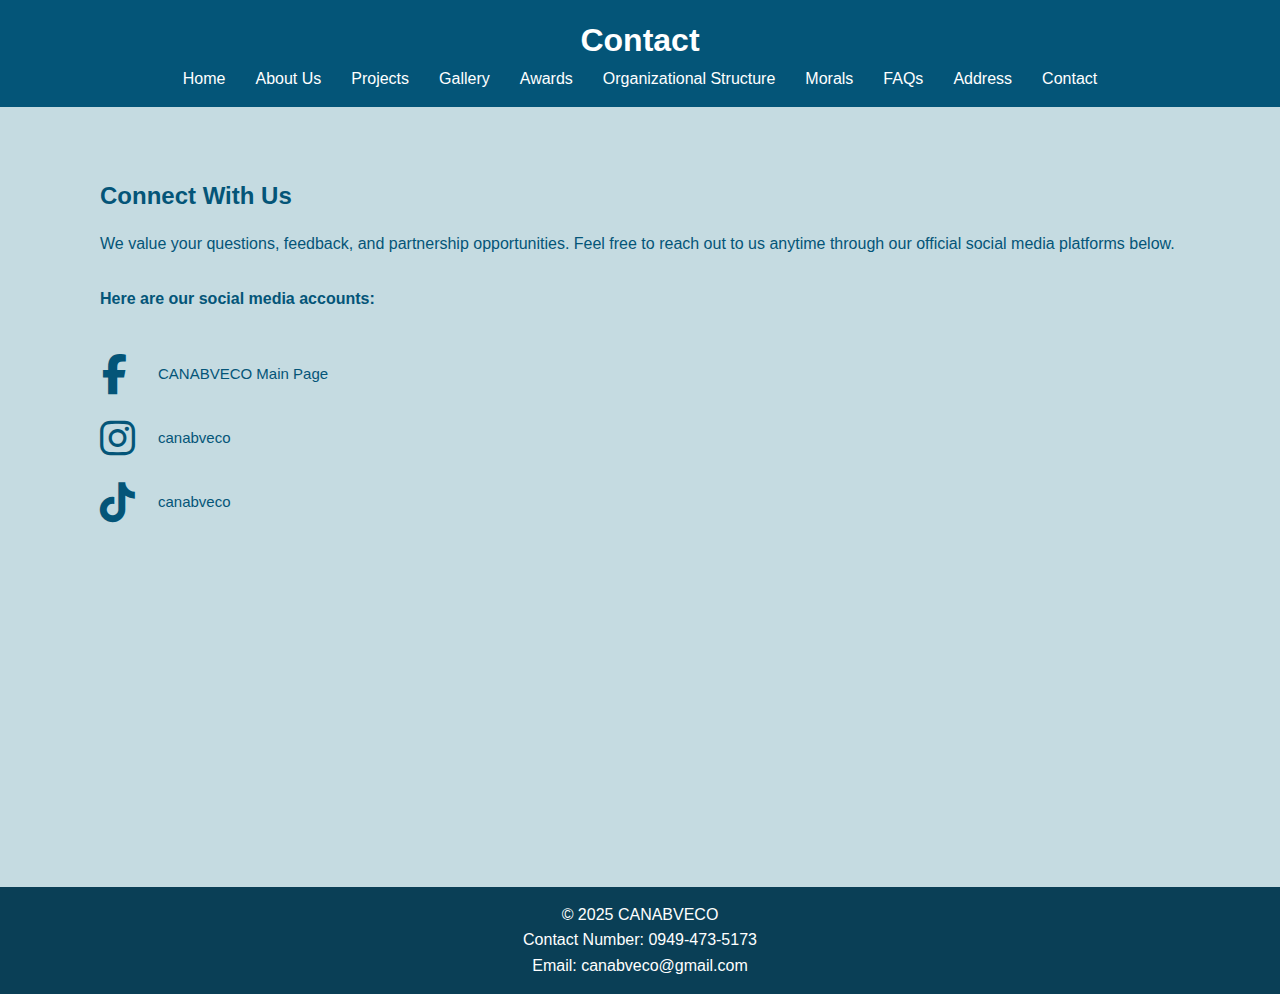
<file: (CONTACT) WEB.HTML>
<!DOCTYPE html>
<html lang="en">
<head>
    <meta charset="UTF-8">
    <meta name="viewport" content="width=device-width, initial-scale=1.0">
    <title>Contact Us</title>
    <link rel="stylesheet" href="(STYLE) WEB.CSS">
    <link rel="stylesheet" href="https://cdnjs.cloudflare.com/ajax/libs/font-awesome/6.5.0/css/all.min.css">
</head>

<body>

<header>
    <h1>Contact</h1>

    <button class="nav-toggle" aria-label="Toggle navigation">☰</button>
    <nav class="nav-menu">
        <ul>
            <li><a href="(HOME) WEB.HTML">Home</a></li>
            <li><a href="(ABOUT US) WEB.HTML">About Us</a></li>
            <li><a href="(PROJECTS) WEB.HTML">Projects</a></li>
            <li><a href="(GALLERY) WEB.HTML">Gallery</a></li>
            <li><a href="(AWARDS & ACHIEVMENTS) WEB.HTML">Awards</a></li>
            <li><a href="(ORGANIZATIONAL STRUCTURE) WEB.HTML">Organizational Structure</a></li>
            <li><a href="(MORALS) WEB.HTML" class="active">Morals</a></li>
            <li><a href="(FAQS) WEB.HTML">FAQs</a></li>
            <li><a href="(ADDRESS) WEB.HTML">Address</a></li>
            <li><a href="(CONTACT) WEB.HTML">Contact</a></li>
        </ul>
    </nav>
</header>

<section class="contact-wrapper">
    <div class="contact-page">

    <div class="contact-info">
        <h2>Connect With Us</h2>

        <p class="contact-desc">
            We value your questions, feedback, and partnership opportunities.
            Feel free to reach out to us anytime through our official social
            media platforms below.
            <br><br>
            <strong>Here are our social media accounts:</strong>
        </p>

        <a href="https://www.facebook.com/profile.php?id=61550883231028" target="_blank" class="contact-link">
            <i class="fab fa-facebook-f"></i>
            <span>CANABVECO Main Page</span>
        </a>

        <a href="https://www.instagram.com/canabveco/?fbclid=IwY2xjawOtcaxleHRuA2FlbQIxMABicmlkETE2dmFoejE3U0RlR2N2alJGc3J0YwZhcHBfaWQQMjIyMDM5MTc4ODIwMDg5MgABHtppTb3QdAUoOM-JLiXUie3r9vlcNfWLnkTPiENibnQ4HCETISxIDVmntvWO_aem_ZmFrZWR1bW15MTZieXRlcw#" target="_blank" class="contact-link">
            <i class="fab fa-instagram"></i>
            <span>canabveco</span>
        </a>

        <a href="https://www.tiktok.com/@canabveco" target="_blank" class="contact-link">
            <i class="fab fa-tiktok"></i>
            <span>canabveco</span>
        </a>
    </div>

</section>
</div>
</section>

<footer>
    <p>&copy; 2025 CANABVECO <br> Contact Number: 0949-473-5173<br>Email: canabveco@gmail.com</p>
</footer>

<script>
const navToggle = document.querySelector(".nav-toggle");
const navMenu = document.querySelector(".nav-menu");

navToggle.addEventListener("click", () => {
    navMenu.classList.toggle("active");
});

window.addEventListener("resize", () => {
    if (window.innerWidth > 1150) {
        navMenu.classList.remove("active");
    }
});
</script>

<script>
const form = document.getElementById("contactForm");
const submitBtn = document.getElementById("submitBtn");

const nameInput = document.getElementById("name");
const emailInput = document.getElementById("email");
const messageInput = document.getElementById("message");

const nameError = document.getElementById("nameError");
const emailError = document.getElementById("emailError");
const messageError = document.getElementById("messageError");

submitBtn.disabled = true;

function isValidEmail(email) {
    return /^[^\s@]+@[^\s@]+\.[^\s@]+$/.test(email);
}

function validateForm() {
    let valid = true;

    if (nameInput.value.trim() === "") {
        nameError.textContent = "Name is required.";
        nameError.style.display = "block";
        valid = false;
    } else {
        nameError.style.display = "none";
    }

    if (!isValidEmail(emailInput.value)) {
        emailError.textContent = "Enter a valid email address.";
        emailError.style.display = "block";
        valid = false;
    } else {
        emailError.style.display = "none";
    }

    if (messageInput.value.trim() === "") {
        messageError.textContent = "Message cannot be empty.";
        messageError.style.display = "block";
        valid = false;
    } else {
        messageError.style.display = "none";
    }

    submitBtn.disabled = !valid;
    return valid;
}

[nameInput, emailInput, messageInput].forEach(input => {
    input.addEventListener("input", validateForm);
});

form.addEventListener("submit", function(e) {
    e.preventDefault();
    if (!validateForm()) return;

    submitBtn.classList.add("loading");
    submitBtn.disabled = true;

    const messageData = {
        name: nameInput.value,
        email: emailInput.value,
        message: messageInput.value,
        date: new Date().toLocaleString()
    };

    /* 🔹 LOCAL FUNCTIONALITY (NO PHP REQUIRED) */
    setTimeout(() => {
        let messages = JSON.parse(localStorage.getItem("contactMessages")) || [];
        messages.push(messageData);
        localStorage.setItem("contactMessages", JSON.stringify(messages));

        submitBtn.classList.remove("loading");
        alert("✅ Message sent successfully!");
        form.reset();
        submitBtn.disabled = true;
    }, 1500);
});
</script>

</body>
</html>
</file>
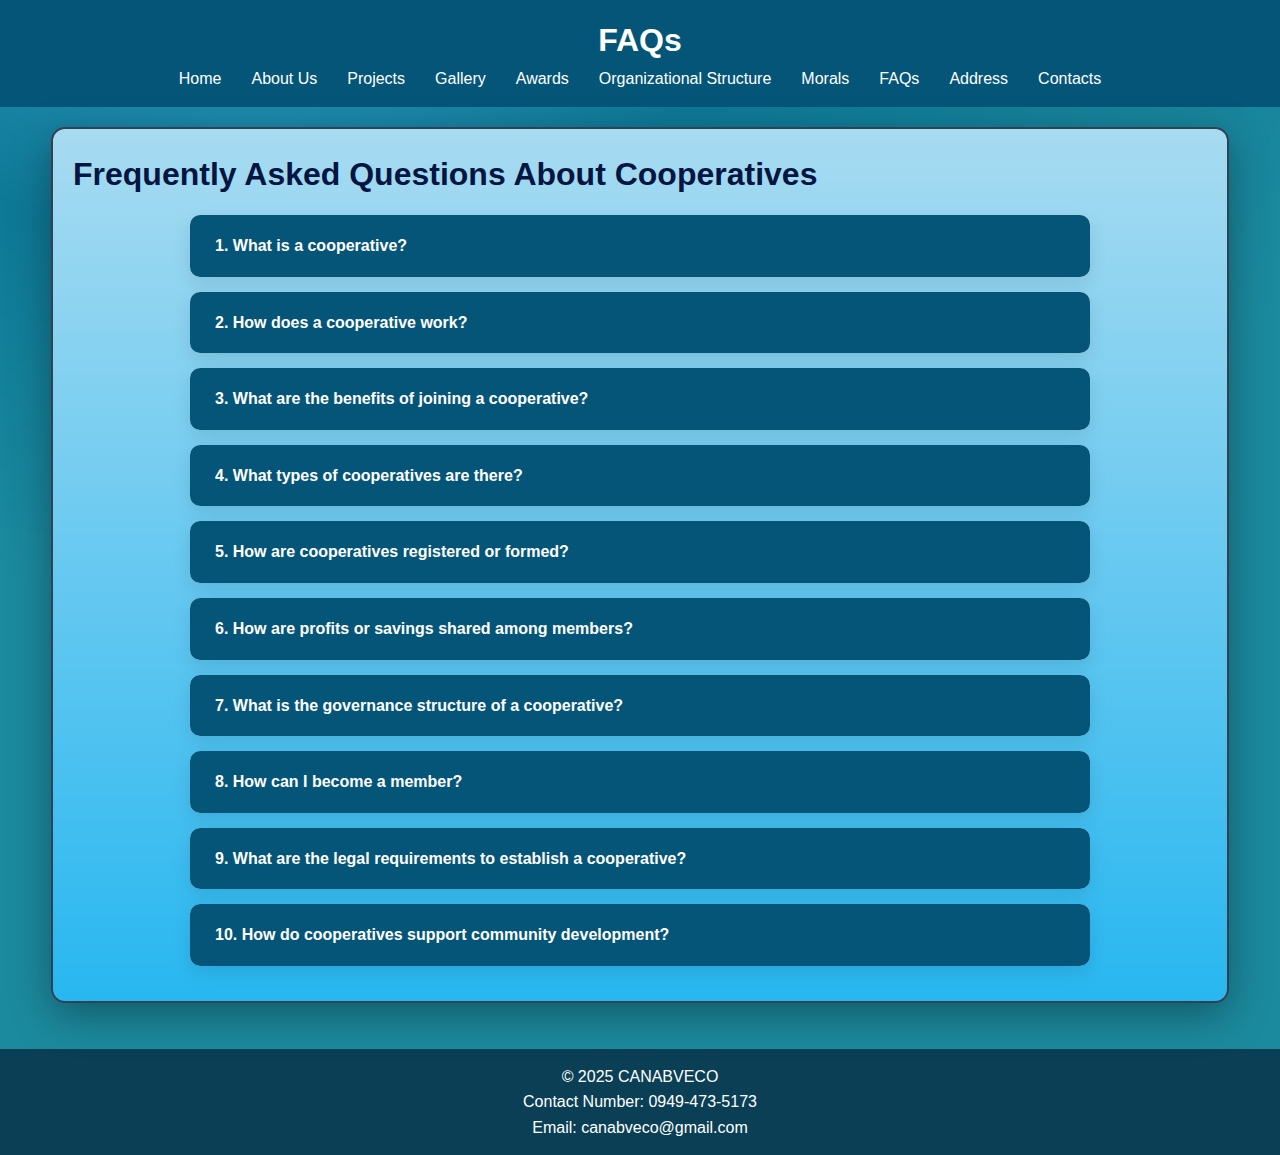
<file: (FAQS) WEB.HTML>
<!DOCTYPE html>
<html lang="en">
<head>
    <meta charset="UTF-8">
    <meta name="viewport" content="width=device-width, initial-scale=1.0">
    <link rel="stylesheet" href="(STYLE) WEB.CSS"/>
    <title>FAQS</title>
</head>
<body>
    <header>
        <h1>FAQs</h1>
        <button class="nav-toggle" aria-label="Toggle navigation">☰</button>

    <nav class="nav-menu">
        <ul>
            <li><a href="(HOME) WEB.HTML">Home</a></li>
            <li><a href="(ABOUT US) WEB.HTML">About Us</a></li>
            <li><a href="(PROJECTS) WEB.HTML">Projects</a></li>
            <li><a href="(GALLERY) WEB.HTML">Gallery</a></li>
            <li><a href="(AWARDS & ACHIEVMENTS) WEB.HTML">Awards</a></li>
            <li><a href="(ORGANIZATIONAL STRUCTURE) WEB.HTML">Organizational Structure</a></li>
            <li><a href="(MORALS) WEB.HTML" class="active">Morals</a></li>
            <li><a href="(FAQS) WEB.HTML">FAQs</a></li>
            <li><a href="(ADDRESS) WEB.HTML">Address</a></li>
            <li><a href="(CONTACT) WEB.HTML">Contacts</a></li>
        </ul>
    </nav>
    </header>
    <section class="projects">
        <div class="card">

                </header>
    <h1>Frequently Asked Questions About Cooperatives</h1>
    
    <div class="faq">
        <div class="question">1. What is a cooperative?</div>
        <div class="answer">
            A cooperative is a member-owned business organization where members collaborate to meet common economic, social, or cultural needs through a jointly owned and democratically controlled enterprise.
        </div>
    </div>

    <div class="faq">
        <div class="question">2. How does a cooperative work?</div>
        <div class="answer">
            CANABVECO operate on democratic principles where each member has an equal say in decision-making because of the one man one vote rule, regardless of their level of investment. Profits are distributed among members based on their participation or usage.
        </div>
    </div>

    <div class="faq">
        <div class="question">3. What are the benefits of joining a cooperative?</div>
        <div class="answer">
            Benefits include access to affordable goods or services, shared profits, democratic control, community development, and the opportunity to participate actively in decision-making and be able to gain additional knowledge by trainings and seminars.
        </div>
    </div>

    <div class="faq">
        <div class="question">4. What types of cooperatives are there?</div>
        <div class="answer">
            There are various types such as consumer cooperatives, producer cooperatives, worker cooperatives, housing cooperatives, agricultural cooperatives, and service cooperatives.
        </div>
    </div>

    <div class="faq">
        <div class="question">5. How are cooperatives registered or formed?</div>
        <div class="answer">
            Cooperatives are typically formed by a group of individuals with common needs. They register with relevant government agencies, draft bylaws, and follow legal procedures to become officially recognized.
        </div>
    </div>

    <div class="faq">
        <div class="question">6. How are profits or savings shared among members?</div>
        <div class="answer">
            Profits or savings are distributed based on the member's level of participation, usage, or contribution, as defined in the cooperative’s bylaws.
        </div>
    </div>

    <div class="faq">
        <div class="question">7. What is the governance structure of a cooperative?</div>
        <div class="answer">
            Cooperatives are governed by a board of directors elected by members, with day-to-day operations managed by appointed officers or managers, all following democratic principles.
        </div>
    </div>

    <div class="faq">
        <div class="question">8. How can I become a member?</div>
        <div class="answer">
            Interested individuals usually apply for membership by completing an application form, paying membership fees or shares, and agreeing to abide by the cooperative’s rules and lastly attending Pre-membership Education Seminar(PMES).
        </div>
    </div>

    <div class="faq">
        <div class="question">9. What are the legal requirements to establish a cooperative?</div>
        <div class="answer">
            Legal requirements vary by country but generally include registration, drafting bylaws, appointing officers, and complying with local laws governing cooperatives.
        </div>
    </div>

    <div class="faq">
        <div class="question">10. How do cooperatives support community development?</div>
        <div class="answer">
            Cooperatives support community development by creating jobs, offering affordable services, promoting local economic growth, and empowering members to participate in decision-making.
        </div>
    </div>



        </div>
    </section>
    <br>
    <footer>
    <p>&copy; 2025 CANABVECO <br> Contact Number: 0949-473-5173<br>Email: canabveco@gmail.com</p>
</footer>
    <script>
    const navToggle = document.querySelector(".nav-toggle");
    const navMenu = document.querySelector(".nav-menu");

    navToggle.addEventListener("click", () => {
    navMenu.classList.toggle("active");
    });

    window.addEventListener("resize", () => {
    if (window.innerWidth > 1150) {
        navMenu.classList.remove("active");
    }
    });
    </script>
<script>
    // FAQ toggle
const faqs = document.querySelectorAll(".faq");

faqs.forEach(faq => {
    const question = faq.querySelector(".question");
    question.addEventListener("click", () => {
        // Close all other FAQs
        faqs.forEach(f => {
            if(f !== faq) f.classList.remove("active");
        });
        // Toggle current FAQ
        faq.classList.toggle("active");
    });
});
</script>
    

</body>
</html>
</file>
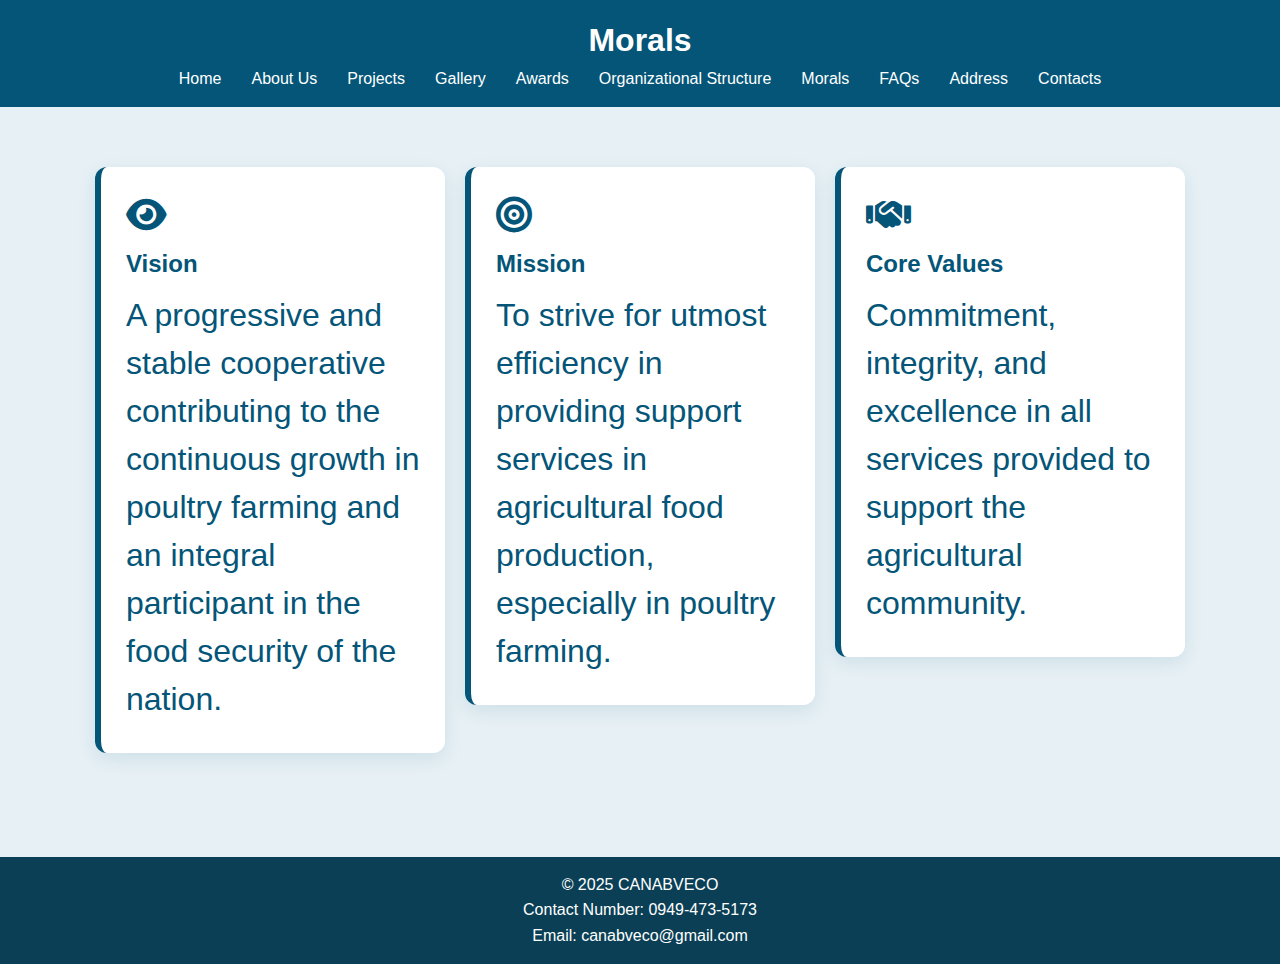
<file: (MORALS) WEB.HTML>
<!DOCTYPE html>
<html lang="en">
<head>
<meta charset="UTF-8">
<meta name="viewport" content="width=device-width, initial-scale=1.0">
<title>Philosophy</title>
<link rel="stylesheet" href="(STYLE) WEB.CSS">
<link rel="stylesheet" href="https://cdnjs.cloudflare.com/ajax/libs/font-awesome/6.5.0/css/all.min.css">
<style>
    /* Philosophy Section Horizontal Layout */
    .philosophy-section {
        display: flex;
        flex-direction: row; /* horizontal on large screens */
        justify-content: center;
        align-items: flex-start;
        gap: 20px;
        padding: 60px 20px;
        flex-wrap: wrap; /* wrap on smaller screens */
        background: #e6f0f5;
        min-height: calc(100vh - 150px);
    }

    .philosophy-card {
        flex: 1 1 300px; /* grow, shrink, base width */
        max-width: 350px;
        background: #fff;
        border-left: 6px solid #045578;
        border-radius: 12px;
        padding: 30px 25px;
        box-shadow: 0 6px 18px rgba(0, 85, 120, 0.1);
        transition: transform 0.2s ease, box-shadow 0.2s ease, border-left-color 0.2s ease;
        display: flex;
        flex-direction: column;
        align-items: flex-start;
    }

    /* Different borders for each card */
    .card-vision { border-left-color: #045578; }
    .card-mission { border-left-color: #045578; }
    .card-values { border-left-color: #045578; }

    .philosophy-card:hover {
        transform: translateY(-3px);
        box-shadow: 0 10px 25px rgba(0, 85, 120, 0.15);
    }

    .philosophy-card i {
        font-size: 36px;
        color: #045578;
        margin-bottom: 12px;
    }

    .philosophy-card h2 {
        margin: 0 0 8px;
        color: #045578;
        font-size: 1.5rem;
    }

    .philosophy-card h1,
    .philosophy-card h4 {
        margin: 0;
        font-weight: 400;
        color: #045578;
        line-height: 1.5;
    }

    /* Responsive: stack vertically on small screens */
    @media (max-width: 992px) {
        .philosophy-section {
            flex-direction: column;
            align-items: center;
        }
        .philosophy-card {
            max-width: 90%;
        }
    }
</style>
</head>
<body>

<header>
    <h1>Morals</h1>
    <button class="nav-toggle" aria-label="Toggle navigation">☰</button>
    <nav class="nav-menu">
        <ul>
            <li><a href="(HOME) WEB.HTML">Home</a></li>
            <li><a href="(ABOUT US) WEB.HTML">About Us</a></li>
            <li><a href="(PROJECTS) WEB.HTML">Projects</a></li>
            <li><a href="(GALLERY) WEB.HTML">Gallery</a></li>
            <li><a href="(AWARDS & ACHIEVMENTS) WEB.HTML">Awards</a></li>
            <li><a href="(ORGANIZATIONAL STRUCTURE) WEB.HTML">Organizational Structure</a></li>
            <li><a href="(MORALS) WEB.HTML" class="active">Morals</a></li>
            <li><a href="(FAQS) WEB.HTML">FAQs</a></li>
            <li><a href="(ADDRESS) WEB.HTML">Address</a></li>
            <li><a href="(CONTACT) WEB.HTML">Contacts</a></li>
        </ul>
    </nav>
</header>

<section class="philosophy-section">
    <!-- Vision -->
    <div class="philosophy-card card-vision">
        <i class="fa-solid fa-eye"></i>
        <h2>Vision</h2>
        <h1>
            A progressive and stable cooperative contributing to the continuous growth in poultry farming and an integral participant in the food security of the nation.
        </h1>
    </div>

    <!-- Mission -->
    <div class="philosophy-card card-mission">
        <i class="fa-solid fa-bullseye"></i>
        <h2>Mission</h2>
        <h1>
            To strive for utmost efficiency in providing support services in agricultural food production, especially in poultry farming.
        </h1>
    </div>

    <!-- Core Values -->
    <div class="philosophy-card card-values">
        <i class="fa-solid fa-handshake"></i>
        <h2>Core Values</h2>
        <h1>
            Commitment, integrity, and excellence in all services provided to support the agricultural community.
        </h1>
    </div>
</section>

<footer>
    <p>&copy; 2025 CANABVECO <br> Contact Number: 0949-473-5173<br>Email: canabveco@gmail.com</p>
</footer>

<script>
const navToggle = document.querySelector(".nav-toggle");
const navMenu = document.querySelector(".nav-menu");

navToggle.addEventListener("click", () => {
    navMenu.classList.toggle("active");
});

window.addEventListener("resize", () => {
    if (window.innerWidth > 1150) navMenu.classList.remove("active");
});

/* Highlight active page */
const navLinks = document.querySelectorAll('.nav-menu ul li a');
const currentPage = window.location.pathname.split("/").pop().toLowerCase();

navLinks.forEach(link => {
    const linkPage = link.getAttribute('href').split("/").pop().toLowerCase();
    if (linkPage === currentPage) link.classList.add('active');
    else link.classList.remove('active');
});
</script>

</body>
</html>
</file>
<file: (STYLE) WEB.CSS>
/* General Layout */
body {
    font-family: Arial, sans-serif;
    margin: 0;
    padding: 0;
    line-height: 1.6;
}

header {
    background: #045578;
    color: #fff;
    padding: 15px 0;
    text-align: center;
}

nav ul {
    list-style: none;
    padding: 0;
    display: flex;
    justify-content: center;
}

nav ul li {
    margin: 0 15px;
}

nav ul li a {
    color: #fff;
    text-decoration: none;
    transition: color 0.3s ease;
}

nav ul li a:hover {
    color: #f4a261;
}

/* Hero-White-Background */
.Home-White-Background {
    background: #f4f4f4;
    padding: 20px;
    text-align: center;
    animation: fadeIn 2s ease-in;
}

/* =========================
    CAROUSEL FRAME
   ========================= */
.carousel {
    position: relative;
    width: 100%;
    height: 420px;
    overflow: hidden;
}

.slides {
    display: flex;
    height: 100%;
    transition: transform 0.6s ease-in-out;
}

.slide {
    min-width: 100%;
    height: 100%;
}

.slide img {
    width: 100%;
    height: 100%;
    object-fit: cover;
    display: block;
}

.arrow {
    position: absolute;
    top: 50%;
    transform: translateY(-50%);
    background: none;
    border: none;
    font-size: 48px;
    color: #045578;
    padding: 20px;
    cursor: pointer;
    z-index: 10;
}

.arrow.left { left: 10px; }
.arrow.right { right: 10px; }

.dots {
    position: absolute;
    bottom: 15px;
    width: 100%;
    text-align: center;
}

.dot {
    width: 10px;
    height: 10px;
    background: rgba(255,255,255,0.6);
    border-radius: 50%;
    margin: 4px;
    display: inline-block;
}

.dot.active {
    background: #045578;
}



/* Projects Cards */

/* =========================
    PROJECTS PAGE – MODERN
   ========================= */

.projects-intro {
    max-width: 900px;
    margin: 30px auto;
    padding: 0 20px;
    text-align: center;
    color: #045578;
    font-size: 16px;
}

/* SLIDER */
.projects-slider {
    width: 100%;
    overflow: hidden;
    background: #c5dbe1;
    padding: 30px 0;
}

.slider-track {
    display: flex;
    gap: 20px;
    animation: slideProjects 18s infinite linear;
}

.slide-card {
    min-width: 300px;
    background: #fff;
    border-radius: 10px;
    overflow: hidden;
    box-shadow: 0 10px 25px rgba(0,0,0,0.15);
}

.slide-card img {
    width: 100%;
    height: 200px;
    object-fit: cover;
}

.slide-card h3 {
    padding: 12px;
    color: #045578;
    text-align: center;
}

@keyframes slideProjects {
    0% { transform: translateX(0); }
    100% { transform: translateX(-50%); }
}

/* PROJECT GRID */
.projects-grid {
    max-width: 1200px;
    margin: 40px auto;
    padding: 0 20px;
    display: grid;
    grid-template-columns: repeat(auto-fit, minmax(260px, 1fr));
    gap: 25px;
}

.project-card {
    background: #c5dbe1;
    border-radius: 10px;
    overflow: hidden;
    transition: transform 0.3s ease, box-shadow 0.3s ease;
}

.project-card:hover {
    transform: translateY(-6px);
    box-shadow: 0 15px 30px rgba(0,0,0,0.2);
}

.project-card img {
    width: 100%;
    height: 180px;
    object-fit: cover;
}

.project-card h3 {
    padding: 12px;
    color: #045578;
}

.project-card p {
    padding: 0 12px 15px;
    font-size: 14px;
    color: #045578;
}

.projects {
    display: flex;
    justify-content: space-around;
    padding: 20px;

}

.card {
    background: #c5dbe1;
    padding: 20px;
    width: 48%;
    border-radius: 8px;
    transition: transform 0.3s ease;
}

.card:hover {
    transform: scale(1.05);
}

/* Contact Form */
form {
    display: flex;
    flex-direction: column;
    width: 300px;
    margin: auto;
}

form input, form textarea {
    margin-bottom: 10px;
    padding: 10px;
}

form button {
    background: #333;
    color: #fff;
    padding: 10px;
    border: none;
    transition: background 0.3s ease;
}

form button:hover {
    background: #f4a261;
}

/* Footer */
footer {
    background: #0a3f56;
    color: #fff;
    text-align: center;
    padding: 15px;
}

/* Animations (Home)*/
@keyframes fadeIn {
    from {opacity: 0;}
    to {opacity: 1;}
}

@keyframes slide {
    0% {transform: translateX(0);}
    33% {transform: translateX(-100%);}
    66% {transform: translateX(-200%);}
    100% {transform: translateX(0);}
}

/* Responsive */
@media (max-width: 768px) {
    .projects {
    flex-direction: column;
    align-items: center;
    }
    .card {
    width: 80%;
    margin-bottom: 20px;
    }
}


.Project1{
    width: 30%;
    margin-left: 1%;
    height: 20%;
    margin-top: 5%;
}
.Project2{
    width: 30%;
    margin-left: 1%;
    height: 20%;
    margin-top: 5%;
    
}
:root {
  --bg: #242a0f;          /* slate-900 */
  --panel: #111827;       /* gray-900 */
  --text: #031540;        /* gray-200 */
  --muted: #9ca3af;       /* gray-400 */
  --primary: #22d3ee;     /* cyan-400 */
  --border: #334155;      /* slate-700 */
  --accent: #38bdf8;      /* sky-400 */
}

*,
*::before,
*::after { box-sizing: border-box; }

html, body {
    margin: 0;
    padding: 0;
    background: radial-gradient(1200px 600px at 20% 0%, #cfddfa 0%, var(--bg) 40%, #799341 100%);
    color: var(--text);
    font-family: system-ui, -apple-system, Segoe UI, Roboto, "Helvetica Neue", Arial, "Noto Sans", "Liberation Sans", sans-serif;
}


/* Header */
.site-header {
    max-width: 1100px;
    margin: 40px auto 20px;
    padding: 0 20px;
    text-align: center;
}
.site-header h1 {
    margin: 0 0 8px;
    font-size: 2rem;
    letter-spacing: 0.5px;
    color: var(--accent);
}
.site-header p {
    margin: 0;
    color: var(--muted);

}

/* Container */
.container {
    max-width: 1100px;
    margin: 0 auto 40px;
    padding: 0 20px;
}

/* Gallery grid */
.gallery {
    display: grid;
    grid-template-columns: repeat(12, 1fr);
    gap: 22px;
}

/* Card */
.card {
    grid-column: span 12; /* default: single column on mobile */
    background: linear-gradient(180deg, #a7dbf1, #28b7f0);
    border: 2px solid var(--border);           /* malinaw na border */
    border-radius: 14px;
    overflow: hidden;
    box-shadow:
        0 1px 0 rgba(173, 181, 186, 0.06) inset,
        0 12px 40px rgba(0,0,0,0.35);
    transition: transform 160ms ease, box-shadow 160ms ease, border-color 160ms ease;
    width: 95%;
}
.card:hover {
    transform: translateY(-3px);
    border-color: var(--accent);
    box-shadow: 0 16px 50px rgba(0, 170, 255, 0.18);
}

/* Image */
.image-wrap {
    position: relative;
    aspect-ratio: 16 / 10;    /* pantay na display ng images */
    background: #0b1220;
    border-bottom: 1px solid var(--border);
}
.image-wrap::after {
    content: "";
    position: absolute;
    inset: 0;
    border: 2px solid rgba(34, 211, 238, 0.12); /* subtle inner border accent */
    pointer-events: none;
}
.image-wrap img {
    width: 100%;
    height: 100%;
    object-fit: cover;
    display: block;
}

/* Card body */
.card-body {
    padding: 14px 16px 16px;
}
.card-title {
    margin: 0 0 6px;
    font-size: 1.05rem;
    font-weight: 600;
    color: var(--text);
}
.card-caption {
    margin: 0;
    font-size: 0.92rem;
    color:#fff;
}

/* Footer */
.site-footer {
    max-width: 1100px;
    margin: 0 auto 40px;
    padding: 0 20px;
    text-align: center;
    color: var(--muted);
    border-top: 1px dashed var(--border);
}

/* Responsive breakpoints */
@media (min-width: 620px) {
  .card { grid-column: span 6; }   /* 2 columns */
}
@media (min-width: 920px) {
  .card { grid-column: span 4; }   /* 3 columns */
}

/* Optional: focus styles para accessible */
.card:focus-within,
.card:focus {
    outline: 2px solid var(--primary);
    outline-offset: 2px;
}


/*ORGANIZATIONAL STRUCTURE*/

@import url('https://fonts.googleapis.com/css?family=Poppins:400,700,900');

/* Resetting default styles */
* {
    padding: 0;
    margin: 0;
    box-sizing: border-box;
}

.Organizational-Structure-Size{
    zoom: 60%;
}

body {
    font-family: 'Poppins', sans-serif !important;
    background: #0a88b1d5;
    overflow-x: auto;
    overflow-y: auto;
    zoom: 100%; /* Ensure body is at 100% zoom */
}

.container {
    padding: 10px; /* Reduced padding */
}

/* Tree structure styles */
.tree {
    width: 100%;
    height: auto;
    text-align: center;
    transform: scale(1.2); /* Adjust scaling to 90% */
    transform-origin: top center;
}

.tree3 {
    width: 100%;
    height: auto;
    text-align: center;
    transform: scale(0.7); /* Adjust scaling to 90% */
    transform-origin: top center;
}

.tree ul {
    padding: 9px; /* Reduced padding/Line Spacing */
    position: relative;
    transition: .5s;
    list-style-type: none;
}

.tree li {
    display: inline-table;
    text-align: center;
    position: relative;
    padding: 9px; /* Reduced padding/Line Spacing */
    transition: .5s;
}

/* Connectors */
.Line-Connector li::before, .Line-Connector li::after{
    content: '';
    position: absolute;
    top: 0;
    right: 50%;
    border-top: 1px solid #000000;/*LINE COLORING*/
    width: 100%;
    height: 10px; /* Reduced height */
}

.tree li::before, .tree li::after {
    content: '';
    position: absolute;
    top: 0;
    right: 50%;
    border-top: 1px solid #000000;/*LINE COLORING*/
    width: 100%;
    height: 10px; /* Reduced height */
}

.tree li::after {
    right: auto;
    left: 50%;
    border-left: 1px solid #000000;/*LINE COLORING*/
}

/* Remove connectors on single nodes */
.tree li:only-child::after, .tree li:only-child::before {
    display: none;
}

/* First and last child connectors */
.tree li:first-child::before, .tree li:last-child::after {
    border: 0 none;
}

.tree li:first-child::before {
    border-right: 1px solid #000000;
    border-radius: 10px 0 0 0;
}

.tree li:last-child::after {
    border-left: 1px solid #000000;
    border-radius: 0 10px 0 0;
}

/* Vertical connector */
.tree ul ul::before {
    content: '';
    position: absolute;
    top: 0;
    left: 50%;
    border-left: 1px solid #000000;
    width: 0;
    height: 10px; /* Reduced height */
}

/* Node styles */
.tree a {
    border: 2px solid #000000;
    padding: 5px; /*Images Size/Padding*/
    display: inline-grid;
    border-radius: 5px;
    text-decoration: none;
    transition: .5s;
    background-color: #fff;
    width: 120px; /* Increased width */
}

.tree a img {
    width: 50px; /* Increased image size */
    height: 50px; /* Increased image size */
    margin-bottom: 5px !important; /* Reduced margin */
    border-radius: 50%;
    margin: auto;
}

.tree a span {
    color: #000000;
    font-size: 9px; /* Increased font size */
    text-transform: uppercase;
    letter-spacing: 1px;
    font-weight: 500;
}

/* Hover styles */
.tree li a:hover, .tree li a:hover img, .tree li a:hover span, .tree li a:hover + ul li a {
    background: #c8e4f8;
    color: #000;
    border: 1px solid #254781;
    box-shadow: 0 0 8px -5px #254781;
}

.tree li a:hover + ul li::before,
.tree li a:hover + ul li::after,
.tree li a:hover + ul::before {
    border-color: #94a0b4;
}

/* node-spaced class to provide space in the great grand child*/
.node-spaced {
        margin-left: 1px; /* Adjust the value as needed */
}
/* node-spaced1 class to provide space in the great grand child*/
.node-spaced1 {
    margin-right: 1px; /* Adjust the value as needed */
}



/*TREE 2 / GENERAL ASSEMBLY PRG-CHART*/

@import url('https://fonts.googleapis.com/css?family=Poppins:400,700,900');

/* Resetting default styles */
* {
    padding: 0;
    margin: 0;
    box-sizing: border-box;
}

.Organizational-Structure-Size{
    zoom: 60%;
}

body {
    font-family: 'Poppins', sans-serif !important;
    background: #0a88b1d5;
    overflow-x: auto;
    overflow-y: auto;
    zoom: 100%; /* Ensure body is at 100% zoom */
}

.container {
    padding: 10px; /* Reduced padding */
}

/* Tree structure styles */
.tree {
    width: 100%;
    height: auto;
    text-align: center;
    transform: scale(1.2); /* Adjust scaling to 90% */
    transform-origin: top center;
}

.tree3 {
    width: 100%;
    height: auto;
    text-align: center;
    transform: scale(1); /* Adjust scaling to 90% */
    transform-origin: top center;
}


.tree2 {
    width: 100%;
    height: auto;
    text-align: center;
    transform: scale(1); /* Adjust scaling to 90% */
    transform-origin: top center;
}

.tree2 ul {
    padding: 9px; /* Reduced padding/Line Spacing */
    position: relative;
    transition: .5s;
    list-style-type: none;
}

.tree2 li {
    display: inline-table;
    text-align: center;
    position: relative;
    padding: 9px; /* Reduced padding/Line Spacing */
    transition: .5s;
}

/* Connectors */
.Line-Connector li::before, .Line-Connector li::after{
    content: '';
    position: absolute;
    top: 0;
    right: 50%;
    border-top: 1px solid #000000;/*LINE COLORING*/
    width: 100%;
    height: 10px; /* Reduced height */
}

.tree2 li::before, .tree2 li::after {
    content: '';
    position: absolute;
    top: 0;
    right: 50%;
    border-top: 1px solid #000000;/*LINE COLORING*/
    width: 100%;
    height: 10px; /* Reduced height */
}

.tree2 li::after {
    right: auto;
    left: 50%;
    border-left: 1px solid #000000;/*LINE COLORING*/
}

/* Remove connectors on single nodes */
.tree2 li:only-child::after, .tree2 li:only-child::before {
    display: none;
}

/* First and last child connectors */
.tree2 li:first-child::before, .tree2 li:last-child::after {
    border: 0 none;
}

.tree2 li:first-child::before {
    border-right: 1px solid #000000;
    border-radius: 10px 0 0 0;
}

.tree2 li:last-child::after {
    border-left: 1px solid #000000;
    border-radius: 0 10px 0 0;
}

/* Vertical connector */
.tree2 ul ul::before {
    content: '';
    position: absolute;
    top: 0;
    left: 50%;
    border-left: 1px solid #000000;
    width: 0;
    height: 10px; /* Reduced height */
}

/* Node styles */
.tree2 a {
    border: 2px solid #000000;
    padding: 5px; /*Images Size/Padding*/
    display: inline-grid;
    border-radius: 5px;
    text-decoration: none;
    transition: .5s;
    background-color: #ffffff;
    width: 120px; /* Increased width */
}

.tree2 a img {
    width: 50px; /* Increased image size */
    height: 50px; /* Increased image size */
    margin-bottom: 5px !important; /* Reduced margin */
    border-radius: 50%;
    margin: auto;
}

.tree2 a span {
    color: #000000;
    font-size: 9px; /* Increased font size */
    text-transform: uppercase;
    letter-spacing: 1px;
    font-weight: 500;
}

/* Hover styles */
.tree2 li a:hover, .tree2 li a:hover img, .tree2 li a:hover span, .tree2 li a:hover + ul li a {
    background: #c8e4f8;
    color: #000;
    border: 1px solid #254781;
    box-shadow: 0 0 8px -5px #254781;
}

.tree2 li a:hover + ul li::before,
.tree2 li a:hover + ul li::after,
.tree2 li a:hover + ul::before {
    border-color: #94a0b4;
}

/* node-spaced class to provide space in the great grand child*/
.node-spaced {
        margin-left: 1px; /* Adjust the value as needed */
}
/* node-spaced1 class to provide space in the great grand child*/
.node-spaced1 {
    margin-right: 1px; /* Adjust the value as needed */
}




/*(ADRESS) PHASE 1 WEB.HTML*/

.address-card {
    max-width: 855px;
    margin: 40px auto;
    padding: 18px;
    background: whitesmoke;
    border: 1px solid #334155;
    border-radius: 10px;
    box-shadow: 0 10px 25px rgba(0,0,0,0.25);
}


.map-wrap {
    width: 100%;
    aspect-ratio: 16 / 9;
    border: 1px solid #334155;
    border-radius: 10px;
    overflow: hidden;
    background: #0f172a;
}

.map-wrap img {
    width: 100%;
    height: 100%;
    object-fit: cover;
    display: block;
}



.address-info {
    margin-top: 20px;
    display: flex;
    align-items: center;
    gap: 12px;
}

.address-info img {
    width: 45px;
    height: 45px;
    border-radius: 50%;
}

.address-info p {
    margin: 0;
    font-size: 1rem;
    color: #045578;
}


@media (max-width: 600px) {
.address-info {
    flex-direction: column;
    text-align: center;
    }
}

/* =========================
NAVIGATION RESPONSIVE
 ========================= */
/* ===== Navigation ===== */
.nav-toggle {
    display: none;
    background: none;
    border: 2px solid #fff;
    font-size: 28px;
    color: #fff;
    cursor: pointer;
    position: absolute;
    top: 20px;
    right: 18px;
    padding: 1px 3px;
    border-radius: 6px;
}

.nav-menu ul {
    list-style: none;
    display: flex;
    justify-content: center;
    margin: 0;
    padding: 0;
}

.nav-menu ul li {
    margin: 0 15px;
}

.nav-menu ul li a {
    color: #fff;
    text-decoration: none;
    transition: color 0.3s ease;
}

.nav-menu ul li a:hover {
    color: #f4a261;
}

/* Responsive Navigation */
@media (max-width: 1150px) {
    .nav-toggle {
        display: block;
    }

    .nav-menu {
        display: none;
        position: absolute;
        top: 70px;
        right: 20px;
        background: #045578;
        border: 2px solid #fff;
        border-radius: 10px;
        width: 220px;
        z-index: 999;
    }

    .nav-menu ul {
        flex-direction: column;
        text-align: center;
    }

    .nav-menu ul li {
        margin: 0;
        padding: 12px 0;
        border-bottom: 1px solid #fff;
    }

    .nav-menu.active {
        display: block;
    }
}




/* =========================
NAVIGATION RESPONSIVE
 ========================= */
/* ===== Navigation ===== */
.nav-toggle2 {
    display: none;
    background: none;
    border: 2px solid #fff;
    font-size: 28px;
    color: #fff;
    cursor: pointer;
    position: absolute;
    top: 20px;
    right: 18px;
    padding: 1px 3px;
    border-radius: 6px;
    
}

.nav-menu2 ul {
    list-style: none;
    display: flex;
    justify-content: center;
    margin: 0;
    padding: 0;
}

.nav-menu2 ul li {
    margin: 0 15px;
}

.nav-menu2 ul li a {
    color: #fff;
    text-decoration: none;
    transition: color 0.3s ease;
}

.nav-menu2 ul li a:hover {
    color: #f4a261;
}

/* Responsive Navigation */
@media (max-width: 1150px) {
    .nav-toggle2 {
        display: block;
    }

    .nav-menu2 {
        display: none;
        position: absolute;
        top: 70px;
        right: 20px;
        background: #045578;
        border: 2px solid #fff;
        border-radius: 10px;
        width: 220px;
        z-index: 999;
    }

    .nav-menu2 ul {
        flex-direction: column;
        text-align: center;
    }

    .nav-menu2 ul li {
        margin: 0;
        padding: 12px 0;
        border-bottom: 1px solid #fff;
    }

    .nav-menu2.active {
        display: block;
    }
}













/* =========================
    CONTACT PAGE
   ========================= */

/* =========================
    CONTACT – FULL WIDTH CLEAN
   ========================= */

/* FULL-WIDTH BACKGROUND */
.contact-wrapper {
    width: 100%;
    background: #c5dbe1;
    padding: 40px 0;
}

/* CENTERED CONTENT */
.contact-page {
    max-width: 1200px;
    margin: auto;
    display: flex;
    gap: 40px;
    padding: 0 30px;
    min-height: calc(100vh - 200px);
}

/* LEFT SIDE */
.contact-info {
    flex: 1;
    padding: 30px;
}

.contact-info h2 {
    color: #045578;
    margin-bottom: 15px;
}

.contact-desc {
    color: #045578;
    line-height: 1.7;
    margin-bottom: 30px;
}

/* SOCIAL LINKS */
.contact-link {
    display: flex;
    align-items: center;
    gap: 30px;
    padding: 12px 0;
    text-decoration: none;
    color: #045578;
    transition: transform 0.3s ease;

    
}

.contact-link i {
    font-size: 40px;
    width: 28px;
    text-align: center;
}

.contact-link span {
    font-size: 15px;
}

.contact-link:hover {
    transform: translateX(6px);
    color: #0a3f56;
}

/* RIGHT SIDE */
/* RIGHT SIDE */
.contact-form {
    flex: 1.2;
}

/* FORM WIDTH */
.contact-form form {
    width: 100%;
}

/* INPUT GROUPS */
.input-group {
    display: flex;
    align-items: center;
    width: 100%;
    background: #fff;
    border: 2px solid #045578;
    border-radius: 6px;
    padding: 14px 16px;
    margin-bottom: 15px;
    box-sizing: border-box;
}

.input-group i {
    color: #045578;
    font-size: 16px;
    margin-right: 12px;
}

.input-group input,
.input-group textarea {
    border: none;
    outline: none;
    width: 100%;
    font-size: 15px;
    font-family: inherit;
}

/* MESSAGE – CLEAN & BIG */
.textarea-group {
    align-items: flex-start;
}

.textarea-group i {
    margin-top: 4px;
}

.textarea-group textarea {
    min-height: 200px;
    resize: vertical;
}

/* BUTTON */
.contact-form button {
    width: 100%;
    padding: 14px;
    background: #045578;
    color: #fff;
    border: none;
    font-size: 15px;
    cursor: pointer;
}

.contact-form button:hover {
    background: #0a3f56;
}

/* FOCUS EFFECT */
.input-group:focus-within {
    border-color: #0a3f56;
}

/* RESPONSIVE */
@media (max-width: 900px) {
    .contact-page {
        flex-direction: column;
        padding: 0 20px;
    }
}

/* =========================
    FORM VALIDATION UI
   ========================= */

/* Error messages */
.error-text {
    color: #b91c1c;
    font-size: 13px;
    margin: -8px 0 10px 5px;
    display: none;
}

/* Error border */
.input-group.error {
    border-color: #b91c1c;
}

/* Disabled button */
.contact-form button:disabled {
    background: #94a3b8;
    cursor: not-allowed;
}

/* Spinner */
.spinner {
    display: none;
    width: 18px;
    height: 18px;
    border: 3px solid #ffffff;
    border-top: 3px solid transparent;
    border-radius: 50%;
    animation: spin 0.8s linear infinite;
    margin-left: 10px;
}

button.loading .spinner {
    display: inline-block;
}

button.loading .btn-text {
    display: none;
}

@keyframes spin {
    to {
        transform: rotate(360deg);
    }
}

.faq-section {
    width: 100%;        /* full page width */
    margin: 20px 0;     /* top/bottom spacing */
    padding: 0 10px;    /* small horizontal padding so content doesn’t touch edges */
}


.faq-section h1 {
    text-align: center;
    color: #045578;
    margin-bottom: 30px;
}

.faq-item {
    background: #c5dbe1;
    border-radius: 12px;
    margin-bottom: 15px;
    overflow: hidden;
    box-shadow: 0 6px 15px rgba(0,0,0,0.15);
    transition: transform 0.3s, box-shadow 0.3s;
}

.faq-item:hover {
    transform: translateY(-3px);
    box-shadow: 0 12px 30px rgba(0,0,0,0.2);
}

.faq-question {
    width: 100%;
    padding: 18px 20px;
    background: #045578;
    color: #fff;
    font-size: 16px;
    font-weight: 600;
    text-align: left;
    border: none;
    cursor: pointer;
    outline: none;
    transition: background 0.3s;
}

.faq-question:hover {
    background: #0a3f56;
}

.faq-answer {
    max-height: 0;
    overflow: hidden;
    background: #eaf2f8;
    padding: 0 20px;
    color: #045578;
    font-size: 15px;
    line-height: 1.6;
    transition: max-height 0.35s ease, padding 0.35s ease;
}

.faq-item, .faq {
    width: 100%;        /* fill parent width */
    max-width: none;    /* remove 900px limit */
    margin: 10px 0;     /* vertical spacing between items */
}


/* =========================
    MODERN FAQ STYLING (COLLAPSIBLE)
========================= */

.faq-section h1 {
    text-align: center;
    color: #045578;
    margin-bottom: 40px;
    font-size: 2rem;
    font-weight: 700;
}

.faq {
    background: #e0f0fb;
    border-radius: 10px;
    margin: 15px auto;
    max-width: 900px;
    overflow: hidden;
    box-shadow: 0 6px 18px rgba(0,0,0,0.1);
    transition: transform 0.3s, box-shadow 0.3s;
}

.faq:hover {
    transform: translateY(-3px);
    box-shadow: 0 12px 25px rgba(0,0,0,0.15);
}

.question {
    padding: 18px 25px;
    background-color: #045578;
    color: #fff;
    font-size: 16px;
    font-weight: 600;
    cursor: pointer;
    user-select: none;
    transition: background 0.3s;
}

.question:hover {
    background-color: #0a3f56;
}

.answer {
    max-height: 0;
    overflow: hidden;
    background-color: #f0f8ff;
    padding: 0 25px;
    color: #045578;
    font-size: 15px;
    line-height: 1.6;
    transition: max-height 0.35s ease, padding 0.35s ease;
}

.faq.active .answer {
    padding: 18px 25px;
    max-height: 500px; /* adjust if answers are longer */
}
</file>
